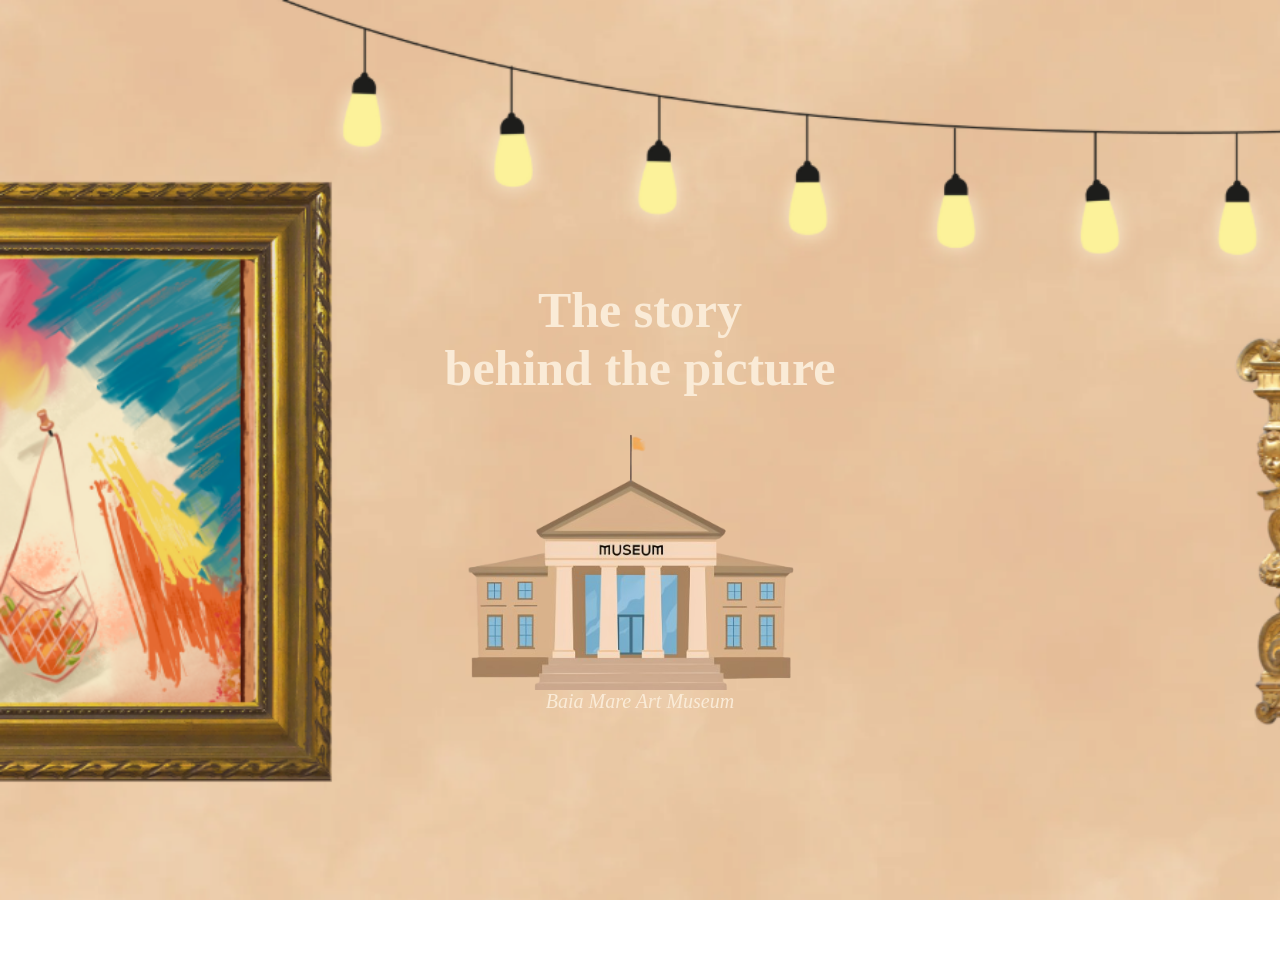
<file: index.html>
<!DOCTYPE html>
<html>
    <head>
        <meta charset="utf-8">
        <meta http-equiv="X-UA-Compatible" content="IE=edge">
        <title>The story behind the picture</title>
        <meta name="description" content="">
        <meta name="viewport" content="width=device-width, initial-scale=1">
        <link rel="stylesheet" href="stil.css">
        <link rel="icon" type="image/x-icon" href="G.jpg">
    </head>
    <body>
        <div id="G">
        <h1>The story <br/> behind the picture</h1>
        <a href="acasa.html"><img src="image1.png" alt="imagine"/></a>
        <address>Baia Mare Art Museum</address>
        </div>
        <script src="script.js" async defer></script>
    </body>
</html>
</file>
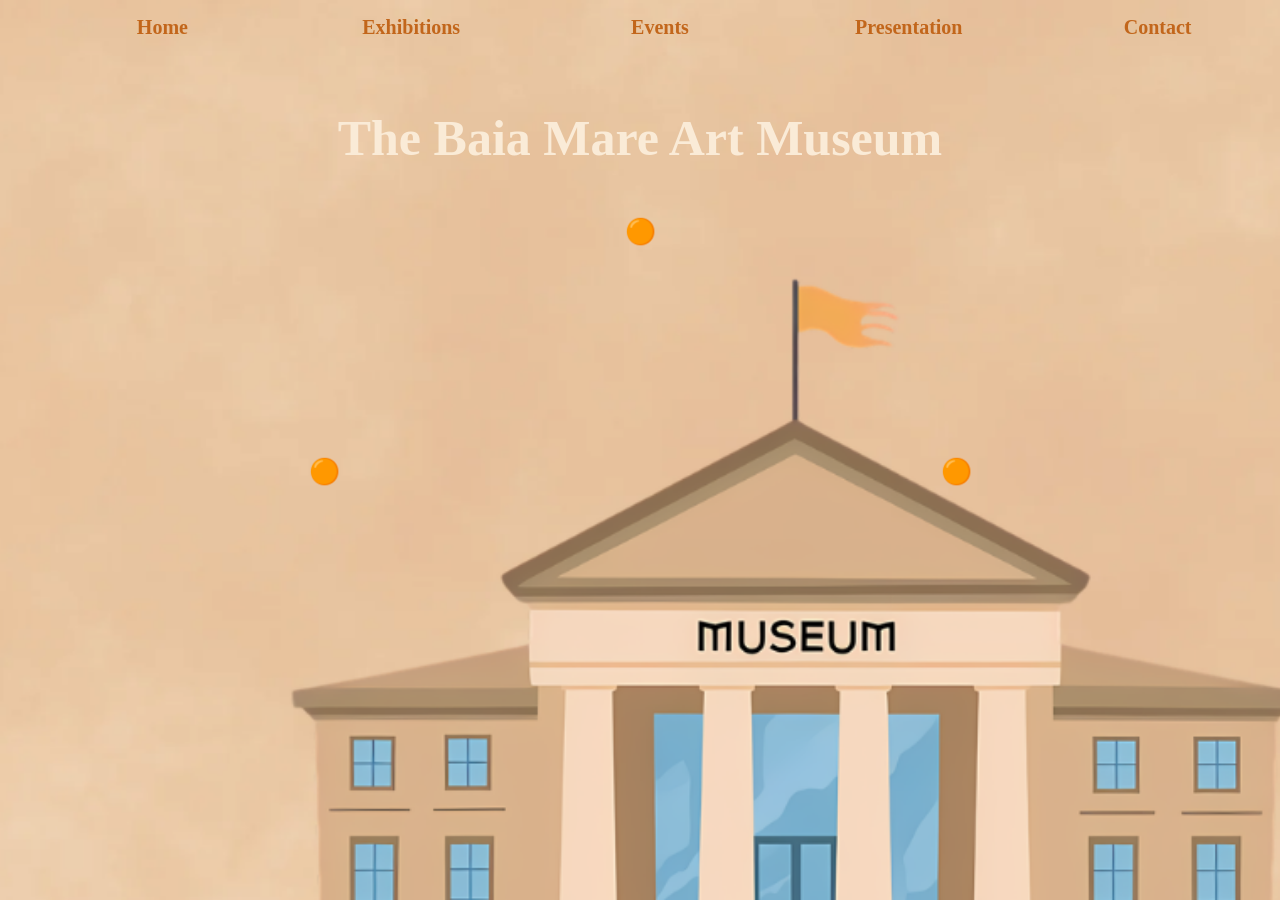
<file: acasa.html>
<!DOCTYPE html>
<html>
    <head>
        <meta charset="utf-8">
        <meta http-equiv="X-UA-Compatible" content="IE=edge">
        <title>Home Page</title>
        <meta name="description" content="">
        <meta name="viewport" content="width=device-width, initial-scale=1">
        <link rel="stylesheet" href="stil1.css">
        <link rel="icon" type="image/x-icon" href="G.jpg">
            </head>
            <body>
        <nav>
            <ul>
                <li><a href="acasa.html">Home</a></li>
                <li><a href="exhibitii.html">Exhibitions</a></li>
                <li><a href="evenimente.html">Events</a></li>
                <li><a href="presentation.html">Presentation</a></li>
                <li><a href="contact.html">Contact</a></li>
            </ul>
        </nav>
        <h1 id="J">The Baia Mare Art Museum</h1>
        <p></p>
        <div id="G">
        <p></p>
        <p></p>
    </div>
        
        <script src="script.js" async defer></script>
    </body>
</html>
</file>
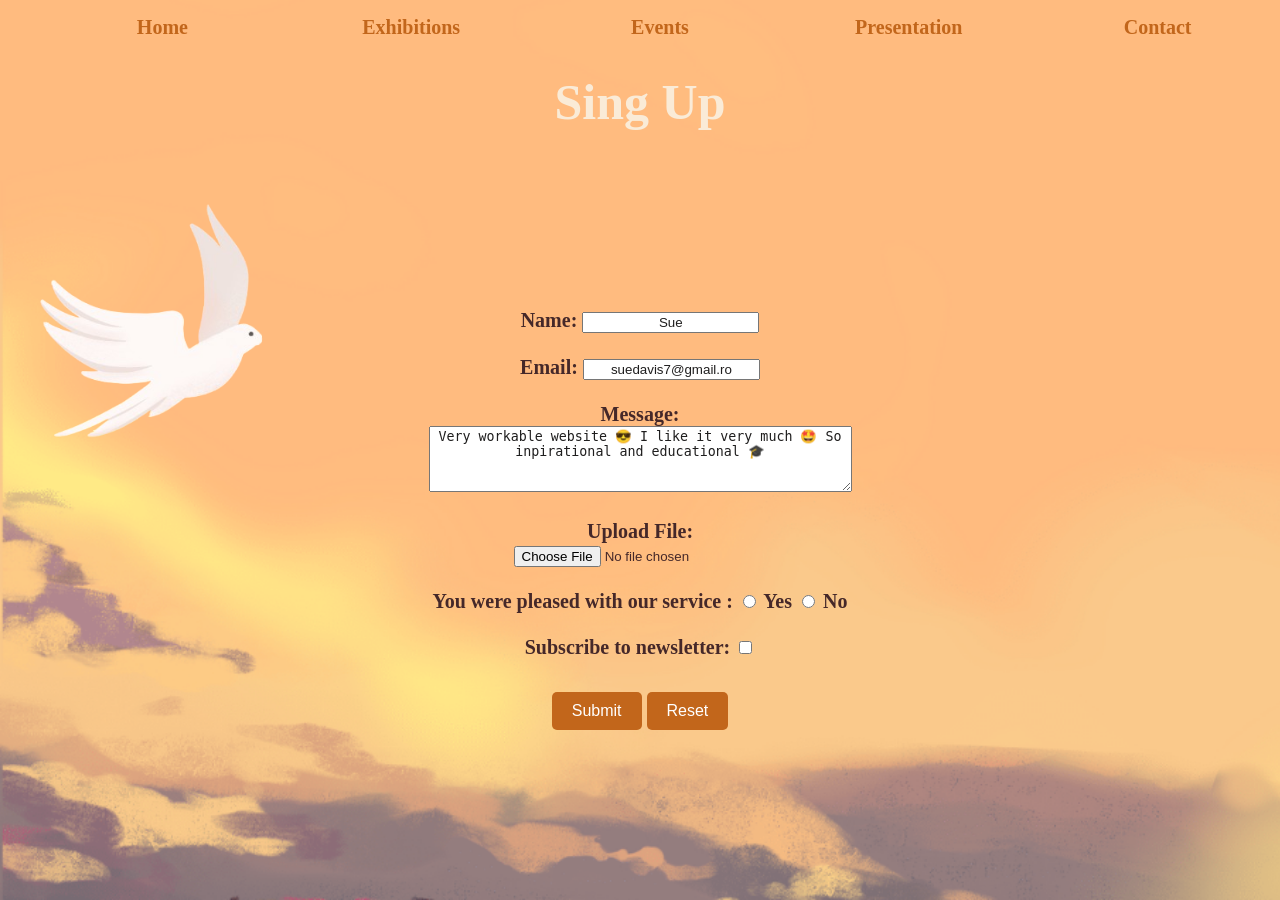
<file: contact.html>
<!DOCTYPE html>
<html>
    <head>
        <meta charset="utf-8">
        <meta http-equiv="X-UA-Compatible" content="IE=edge">
        <title>Contact</title>
        <meta name="description" content="">
        <meta name="viewport" content="width=device-width, initial-scale=1">
        <link rel="stylesheet" href="stil3.css">
        <link rel="icon" type="image/x-icon" href="G.jpg">
            </head>
                <body>
        <nav>
            <ul>
                <li><a href="acasa.html">Home</a></li>
                <li><a href="exhibitii.html">Exhibitions</a></li>
                <li><a href="evenimente.html">Events</a></li>
                <li><a href="presentation.html">Presentation</a></li>
                <li><a href="contact.html">Contact</a></li>
            </ul>
        </nav>
        <h1>Sing Up</h1>
        <img src="image3.png" alt="Sign Up">
        <div class="container">
        <form action="submit_form.php" method="post">
            <label for="name">Name:</label>
            <input type="text" id="name" name="name" placeholder="Sue" required><br><br>
            <label for="email">Email:</label>
            <input type="email" id="email" name="email" placeholder="suedavis7@gmail.ro" required><br><br>
                <label for="message">Message:</label><br>
                <textarea placeholder="Very workable website 😎 I like it very much 🤩 So inpirational and educational 🎓" id="message" name="message" rows="4" cols="50" required></textarea><br><br>
                <label for="file">Upload File:</label><br>
                <input type="file" id="file" name="file"><br><br>
                <label for="satisfaction">You were pleased with our service :</label>
                <input type="radio" id="yes" name="satisfaction" value="yes" required>
                <label for="yes">Yes</label>
                <input type="radio" id="no" name="satisfaction" value="no">
                <label for="no">No</label><br><br>
                <label for="subscribe">Subscribe to newsletter:</label>
                <input type="checkbox" id="subscribe" name="subscribe"><br><br>
            <div style="display: inline;">
            <input type="submit" value="Submit">
            <input type="reset" value="Reset">
            </div>
        </form>
        </div>
        <script src="script2.js" async defer></script>
    </body>
</html>
</file>
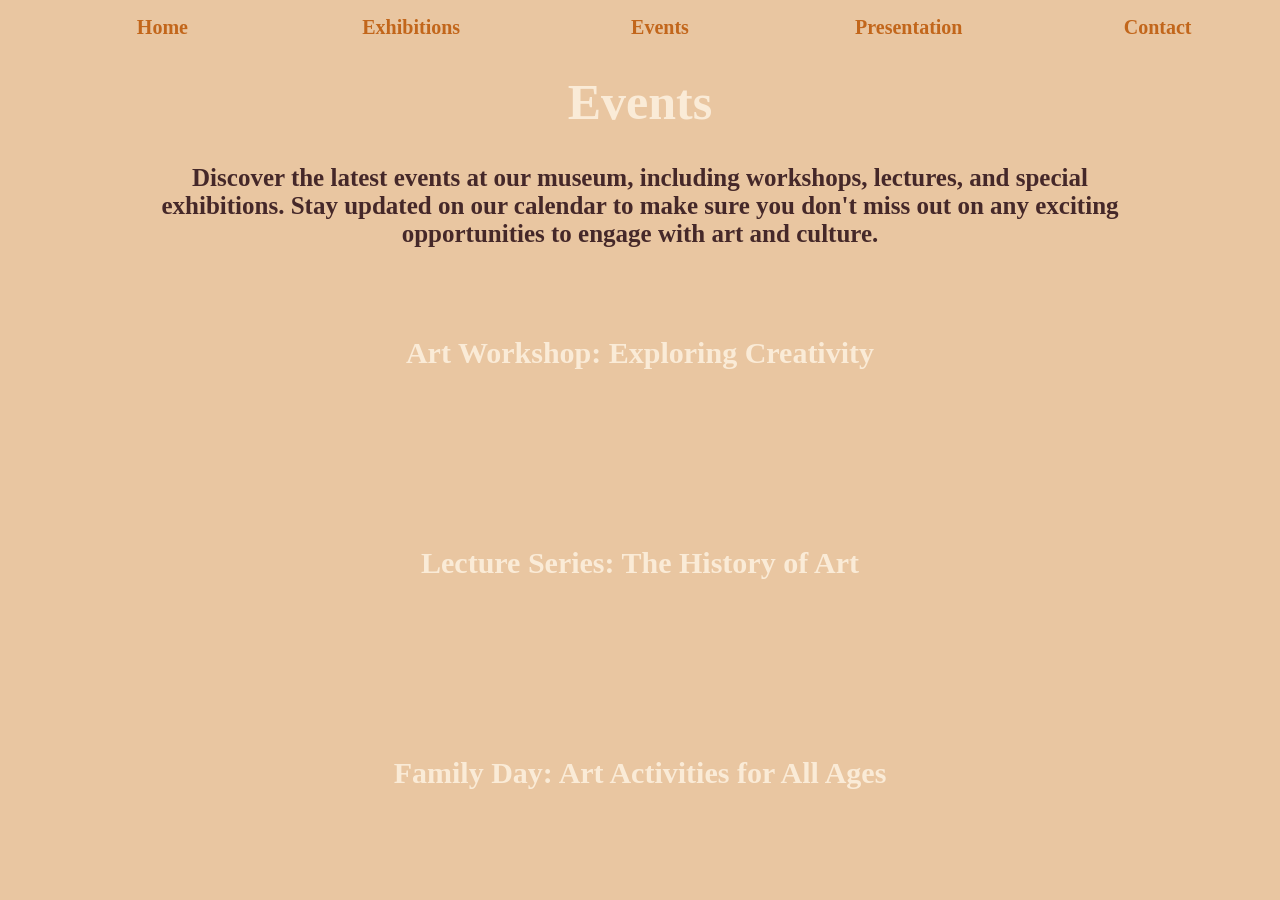
<file: evenimente.html>
<!DOCTYPE html>
<html>
    <head>
        <meta charset="utf-8">
        <meta http-equiv="X-UA-Compatible" content="IE=edge">
        <title>Events</title>
        <meta name="description" content="">
        <meta name="viewport" content="width=device-width, initial-scale=1">
        <link rel="stylesheet" href="stil2.css">
        <link rel="icon" type="image/x-icon" href="G.jpg">
            </head>
                <body>
        <nav>
            <ul>
                <li><a href="acasa.html">Home</a></li>
                <li><a href="exhibitii.html">Exhibitions</a></li>
                <li><a href="evenimente.html">Events</a></li>
                <li><a href="presentation.html">Presentation</a></li>
                <li><a href="contact.html">Contact</a></li>
            </ul>
        </nav>
        <h1>Events</h1>
        <p id="title">Discover the latest events at our museum, including workshops, lectures, and special exhibitions. Stay updated on our calendar to make sure you don't miss out on any exciting opportunities to engage with art and culture.</p>
            <div id="sd">
            <div id="c">
                <details>
            <summary>Art Workshop: Exploring Creativity</summary>
            <p>Join us for an interactive art workshop where you can unleash your creativity and learn new techniques from our experienced artists. This event is suitable for all skill levels, so whether you're a beginner or an experienced artist, there's something for everyone.</p>
           </details>
        </div>
            <div id="c">
                <details>
                    <summary>Lecture Series: The History of Art</summary>
                    <p>Attend our lecture series where renowned art historians will delve into the fascinating history of art. From ancient civilizations to contemporary movements, these lectures will provide insights into the evolution of artistic expression and its impact on society.</p>
                </details>
            </div>
            <div id="c">
                <details>
                    <summary>Family Day: Art Activities for All Ages</summary>
                    <p>Bring the whole family for a day of fun and creativity! Our Family Day event offers a variety of art activities and workshops designed for all ages. Enjoy hands-on experiences, interactive exhibits, and special performances that will inspire creativity in everyone.</p>
                </details>
</div>
            </div>
            <script src="script2.js" async defer></script>
    </body>
</html>
</file>
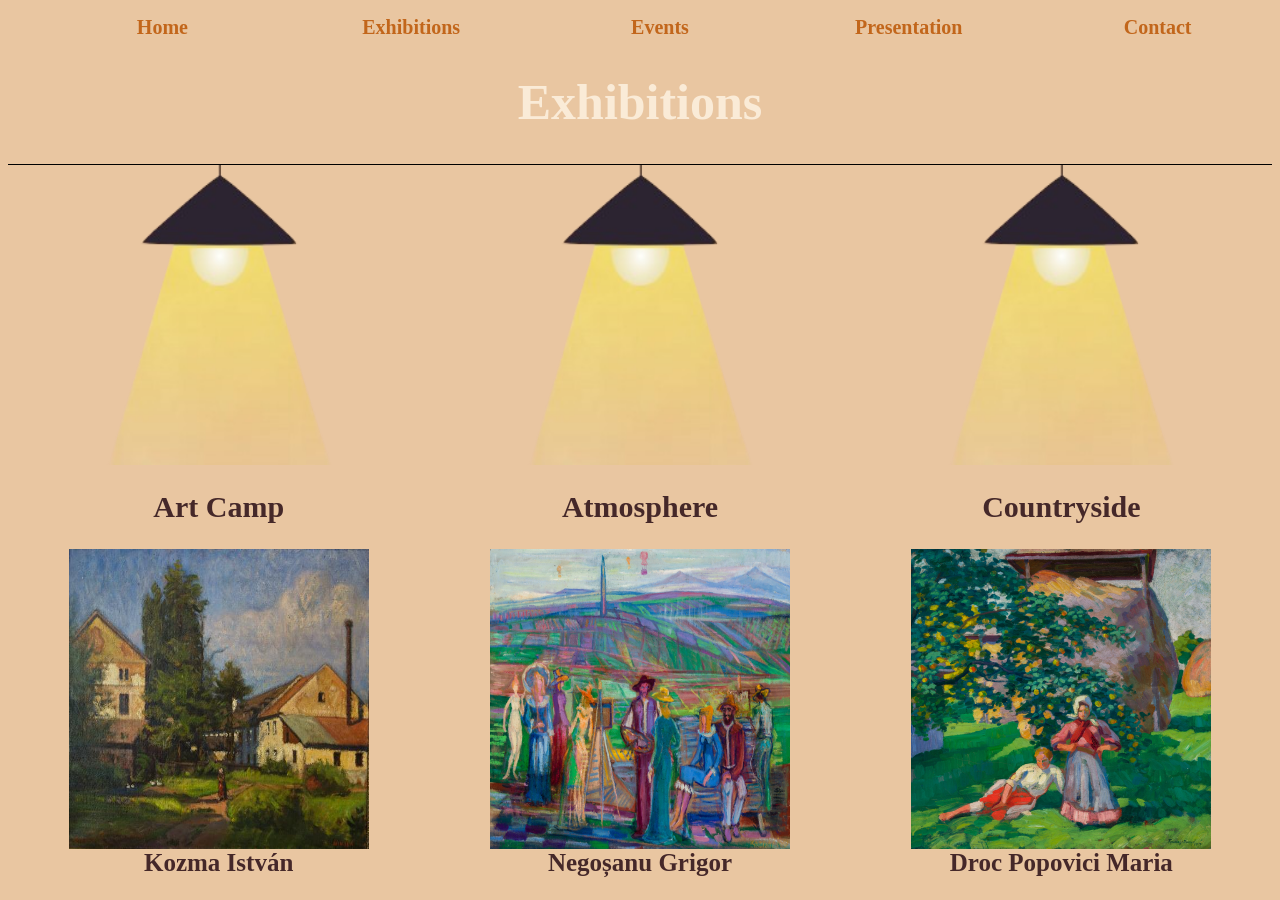
<file: exhibitii.html>
<!DOCTYPE html>
<html>
    <head>
        <meta charset="utf-8">
        <meta http-equiv="X-UA-Compatible" content="IE=edge">
        <title>Exhibit</title>
        <meta name="description" content="">
        <meta name="viewport" content="width=device-width, initial-scale=1">
        <link rel="stylesheet" href="stil2.css">
        <link rel="icon" type="image/x-icon" href="G.jpg">
            </head>
                <body>
        <nav>
            <ul>
                <li><a href="acasa.html">Home</a></li>
                <li><a href="exhibitii.html">Exhibitions</a></li>
                <li><a href="evenimente.html">Events</a></li>
                <li><a href="presentation.html">Presentation</a></li>
                <li><a href="contact.html">Contact</a></li>
            </ul>
        </nav>
        <h1>Exhibitions</h1>
        <div id="grid">
        <div class="exhibition">
                    <img id="Can" src="image2.png" alt="Imagine" />
            <h2> Art Camp</h2>
            <img src="G.jpg" alt="Exhibition 1">
            <p>Kozma István</p>
        </div>
        <div class="exhibition">
                    <img id="Can" src="image2.png" alt="Imagine" />
            <h2>Atmosphere</h2>   
            <img src="G1.jpg" alt="Exhibition 2">
            <p>Negoșanu Grigor</p>
        </div>
        <div class="exhibition">
                    <img id="Can" src="image2.png" alt="Imagine" />
            <h2>Countryside</h2>   
            <img src="G2.jpg" alt="Exhibition 3">
            <p>Droc Popovici Maria</p>
        </div>
        <div id="nu">
            <p id="info"></p>
            <button onclick="reset()">Back</button>
        </div>
        </div>
        <script src="script1.js" async defer></script>
    </body>
</html>
</file>
<file: stil.css>
body{
    background-image: url('image.png');
    background-size:cover;
    background-attachment: fixed;
    background-repeat: no-repeat;
    overflow:hidden;
}
h1{
    color:antiquewhite;
    font-size:50px;
    text-align: center;
    font-weight: bold;
}
address{
    color:antiquewhite;
    font-size:20px;
    text-align: center;
}
#G{
    display: flex;
    flex-direction: column;
    align-items: center;
    justify-content: center;
    height: 105vh;
}
img{
        width: 80%;
        display: block;
        margin:auto;
        height: auto;
        position: relative;
        bottom:0;
        animation: jos 2s ease-in-out;
}
@media (max-width:1200px){
    body{
        background-image:none;
        background-color: #e9c6a1;
    }
}
@keyframes jos {
    0%{
        transform: translateY(100%);
    }
    100%{
        transform: translateY(0);
    }
}
</file>
<file: stil1.css>
body{
    background-image: url('images1.png');
    background-size:cover;
    background-attachment: fixed;
    background-repeat: no-repeat;
}
h1{
    color:antiquewhite;
    font-size:50px;
    text-align: center;
    font-weight: bold;
    animation: lia 2s ease-in-out;
}
p{
    color:#452829;
    font-size:25px;
    font-weight: bold;
    width: 80%;
    text-align: center;
    display: block;
    margin: auto;
    cursor:pointer;
}
#J{
    margin-bottom:50px;
    margin-top:70px;
}
li a{
    color:#c2661b;
    font-size:20px;
    font-weight: bold;
    text-decoration: none;
    display: block;
    margin: auto;
    animation: lia 2s ease-in-out;
}
li{
    list-style-type: none;
}
ul{
    display: grid;
    justify-content: center;
    align-items: center;
    gap: 20px;
    grid-template-columns: repeat(5,1fr);
    text-align: center;
}
a{
    text-align: center;
}
#G{
    display: grid;
    align-items: center;
    justify-content: center;
    grid-template-columns: repeat(2,0.5fr);
    height: 50vh;
}
@media (max-width:1200px){
    body{
        background-image:none;
        background-color: #e9c6a1;
    }
    #G{
        grid-template-columns: repeat(1,1fr);
    }
    li{
        font-size: 15px;
    }
}
@keyframes lia {
    0% {
        transform: translateY(-150%);
    }
    100% {
        transform: translateY(0);
    }
}
</file>
<file: stil3.css>
body{
    background-image: url("image4.png");
    background-size:cover;
    background-attachment: fixed;
    background-repeat: no-repeat;
    overflow: hidden;
}
h1{
    color:antiquewhite;
    font-size:50px;
    text-align: center;
    font-weight: bold;
    animation: lia 2s ease-in-out;
}
li a{
    color:#c2661b;
    font-size:20px;
    font-weight: bold;
    text-decoration: none;
    display: block;
    margin: auto;
    animation: lia 2s ease-in-out;
}
li{
    list-style-type: none;
    text-align: center;
    color:antiquewhite;
    cursor: pointer;
    font-size: 30px;
    font-weight: bold;;
}
ul{
    display: grid;
    justify-content: center;
    align-items: center;
    gap: 20px;
    grid-template-columns: repeat(5,1fr);
    text-align: center;
}
#PD{
    display:grid;
    justify-content: center;
    align-items: center;
    height: 80vh;
    animation:lia2 3s ease-in-out;
}
img{
    position: absolute;
    width: 300px;
    margin: auto;
    display: block;
    height: 300px;
    animation: lia1 2s ease-in-out;
}
input[type="submit"], input[type="reset"] {
    margin: 10px auto;
    padding: 10px 20px;
    font-size: 16px;
    background-color: #c2661b;
    color: white;
    font-family: Arial, sans-serif;
    border: none;
    border-radius: 5px;
    cursor: pointer;
}
.container {
    color:#452829;
    font-size:20px;
    font-weight: bold;
    text-align: center;
    display: grid;
    justify-content: center;
    align-items: center;
    grid-template-columns: 1fr;
    height: 80vh;
}
input::placeholder, textarea::placeholder {
    color: rgb(31, 30, 30);
    text-align: center;
}
form{
    text-align: center;
    width: 100%;
    animation: lia2 2s ease-in-out;
}
@keyframes lia {
    0% {
        transform: translateY(-250%);
    }
    100% {
        transform: translateY(0);
    }
}
@keyframes lia1 {
    0% {
        transform: translateX(-100%) rotate(0) translateY(-10%);
    }
    50%
    {
        transform: translateX(100%) rotate(-20deg) translateY(-10%);
    }
    100% {
        transform: translateX(0) rotate(0) translateY(0);
    }
}
@keyframes lia2 {
    0% {
        transform: translateY(150%);
    }
    100% {
        transform: translateY(0);
    }
}
@media (max-width: 768px) {
    body{
        overflow-y: scroll;
    }
    .container {
        grid-template-columns: 1fr;
    }
    img {
        z-index: -99;;
        width: 100%;
        height: auto;
    }
}
label{
    font-size: 20px;
}
</file>
<file: stil2.css>
body{
        background-image:none;
        background-color: #e9c6a1;
        overflow:hidden;
}
h1{
     color:antiquewhite;
    font-size:50px;
    text-align: center;
    font-weight: bold;
}
h1, #title{
    animation: lia 2s ease-in-out;
}
img{
    cursor:pointer;
    display: block;
    margin: auto;
    width: 300px;
    height: 300px;
}
#nu{
    display:none;
}
h2{
    color:#452829;
    font-size:30px;
    text-align: center;
    font-weight: bold;
}
p{
    color:#452829;
    font-size:25px;
    font-weight: bold;
    width: 80%;
    text-align: center;
    display: block;
    margin: auto;
    cursor:pointer;
}
li a{
    color:#c2661b;
    font-size:20px;
    font-weight: bold;
    text-decoration: none;
    display: block;
    margin: auto;
    animation: lia 2s ease-in-out;
}
li, summary{
    list-style-type: none;
    text-align: center;
    color:antiquewhite;
    cursor: pointer;
    font-size: 30px;
    font-weight: bold;;
}
#sd{
    display:grid;
    grid-template-rows: repeat(3,1fr);
    height: 70vh;
    align-items: center;
    justify-content: center;
    animation: lia2 2s ease-in-out;
}
ul{
    display: grid;
    justify-content: center;
    align-items: center;
    gap: 20px;
    grid-template-columns: repeat(5,1fr);
    text-align: center;
}
#Can{
    display: block;
    margin: auto;
    position: relative;
}
#grid{
    display: grid;
    justify-content: center;
    align-items: center;
    grid-template-columns: repeat(3,1fr);
    text-align: center;
}
.exhibition{
    animation: lia2 4s ease-in-out;
    border-top:1px solid black;
}
button{
    display: block;
    margin: 10px auto;
    padding: 10px 20px;
    font-size: 16px;
    background-color: #c2661b;
    color: white;
    font-family: Arial, sans-serif;
    border: none;
    border-radius: 5px;
    cursor: pointer;
}
@keyframes lia {
    0% {
        transform: translateY(-250%);
    }
    100% {
        transform: translateY(0);
    }
}
@keyframes lia1 {
    0% {
        transform: translateX(-350%);
    }
    100% {
        transform: translateX(0);
    }
}
@keyframes lia2 {
    0% {
        transform: translateY(150%);
    }
    100% {
        transform: translateY(0);
    }
}
@media (max-width:900px) {
    body{
        overflow: auto;
    }
    #grid{
        grid-template-columns: repeat(1,1fr);

    }
    .exhibition{
    animation: lia1 5s ease-in-out;
}
h1{
    font-size: 20px;
}
li{
    font-size: 20px;
}
p{
    font-size: 15px;
}
iframe{
    width: 300px;
    height: auto;
}
}
</file>
